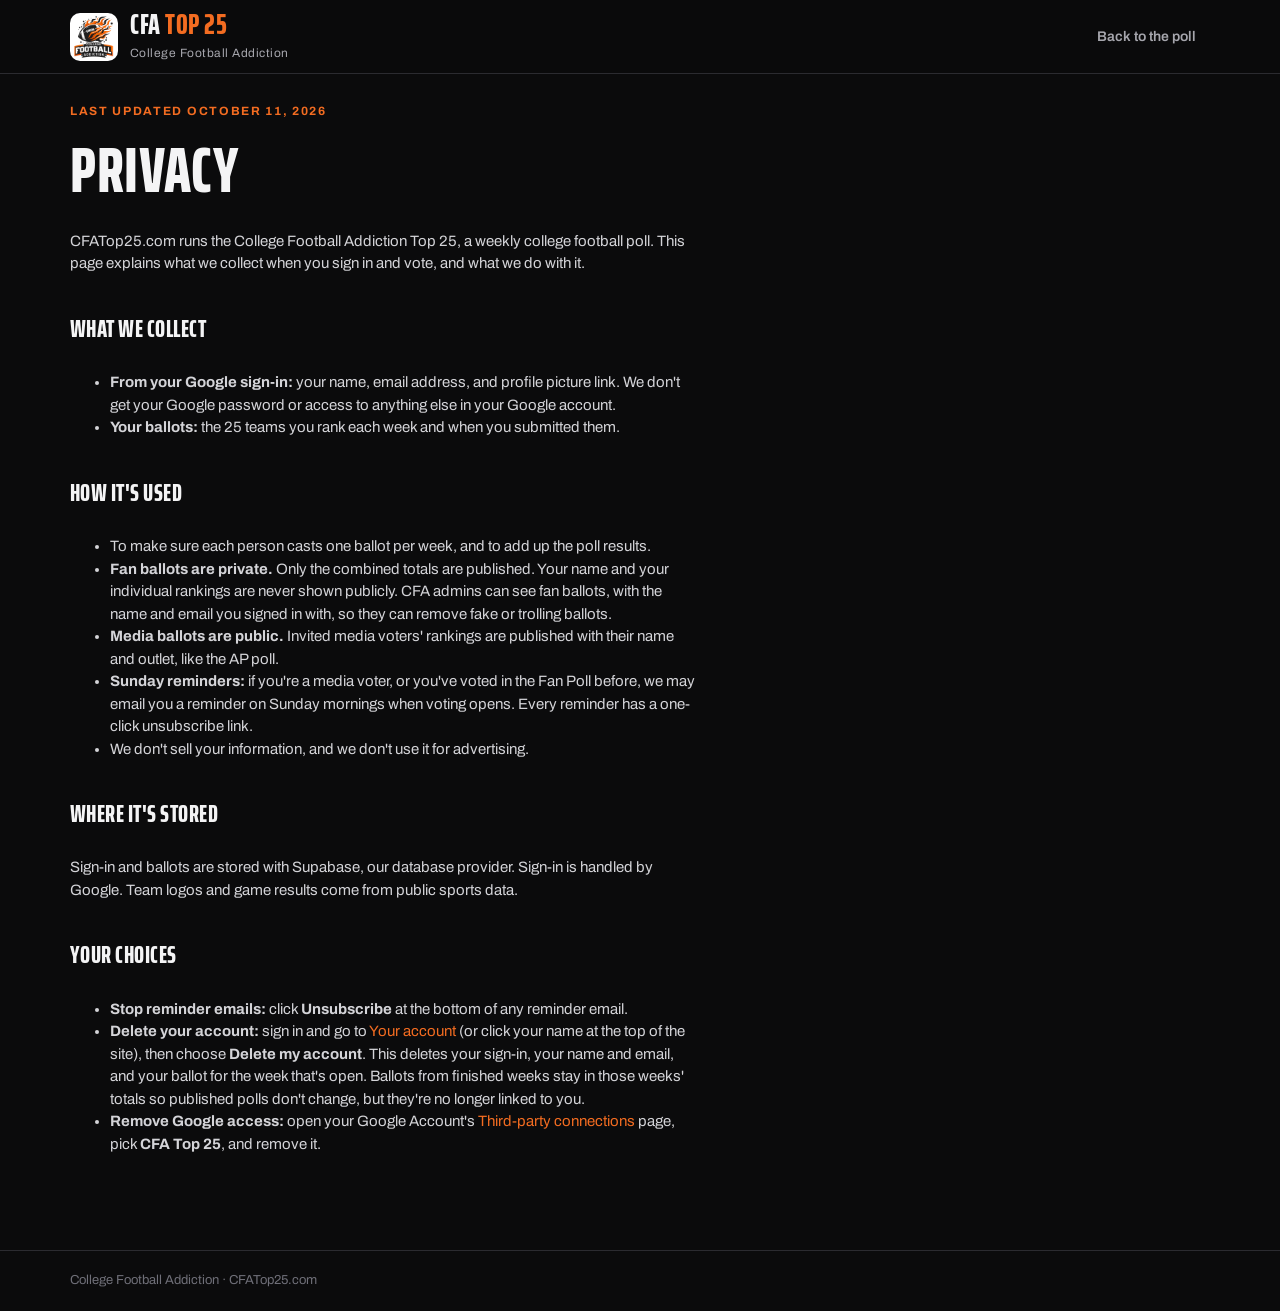
<file: privacy.html>
<!doctype html>
<html lang="en">
<head>
<meta charset="utf-8">
<meta name="viewport" content="width=device-width, initial-scale=1, viewport-fit=cover">
<title>Privacy · CFA Top 25</title>
<link rel="icon" href="assets/favicon.png">
<link rel="stylesheet" href="https://fonts.googleapis.com/css2?family=Archivo:wght@400;500;600;700&family=Saira+Extra+Condensed:wght@600;700;800&display=swap">
<link rel="stylesheet" href="styles.css">
</head>
<body>
<header class="site-header">
  <div class="wrap header-row">
    <a class="brand" href="./">
      <span class="brand-badge"><img src="assets/cfa-logo.png" alt="College Football Addiction"></span>
      <span><span class="brand-name">CFA <span>Top 25</span></span><br><span class="brand-sub">College Football Addiction</span></span>
    </a>
    <nav class="nav" aria-label="Main"><a href="./">Back to the poll</a></nav>
  </div>
</header>
<main class="wrap">
  <article class="legal">
    <div class="eyebrow"><b>Last updated October 11, 2026</b></div>
    <h1>Privacy</h1>
    <p>CFATop25.com runs the College Football Addiction Top 25, a weekly college football poll. This page explains what we collect when you sign in and vote, and what we do with it.</p>

    <h2>What we collect</h2>
    <ul>
      <li><b>From your Google sign-in:</b> your name, email address, and profile picture link. We don't get your Google password or access to anything else in your Google account.</li>
      <li><b>Your ballots:</b> the 25 teams you rank each week and when you submitted them.</li>
    </ul>

    <h2>How it's used</h2>
    <ul>
      <li>To make sure each person casts one ballot per week, and to add up the poll results.</li>
      <li><b>Fan ballots are private.</b> Only the combined totals are published. Your name and your individual rankings are never shown publicly. CFA admins can see fan ballots, with the name and email you signed in with, so they can remove fake or trolling ballots.</li>
      <li><b>Media ballots are public.</b> Invited media voters' rankings are published with their name and outlet, like the AP poll.</li>
      <li><b>Sunday reminders:</b> if you're a media voter, or you've voted in the Fan Poll before, we may email you a reminder on Sunday mornings when voting opens. Every reminder has a one-click unsubscribe link.</li>
      <li>We don't sell your information, and we don't use it for advertising.</li>
    </ul>

    <h2>Where it's stored</h2>
    <p>Sign-in and ballots are stored with Supabase, our database provider. Sign-in is handled by Google. Team logos and game results come from public sports data.</p>

    <h2>Your choices</h2>
    <ul>
      <li><b>Stop reminder emails:</b> click <b>Unsubscribe</b> at the bottom of any reminder email.</li>
      <li><b>Delete your account:</b> sign in and go to <a href="./#account">Your account</a> (or click your name at the top of the site), then choose <b>Delete my account</b>. This deletes your sign-in, your name and email, and your ballot for the week that's open. Ballots from finished weeks stay in those weeks' totals so published polls don't change, but they're no longer linked to you.</li>
      <li><b>Remove Google access:</b> open your Google Account's <a href="https://myaccount.google.com/connections" target="_blank" rel="noopener">Third-party connections</a> page, pick <b>CFA Top 25</b>, and remove it.</li>
    </ul>
  </article>
</main>
<footer><div class="wrap">College Football Addiction · CFATop25.com</div></footer>
</body>
</html>
</file>
<file: styles.css>
/* CFA Top 25
   Layout: broadcast-style dark board. Black ground, white type, orange only where action or change happens. */
:root {
  --bg: #0b0b0c;
  --surface: #151517;
  --surface-2: #1e1e21;
  --line: #2b2b30;
  --fg: #f4f4f5;
  --muted: #a6a6ad;
  --faint: #6f6f78;
  --accent: #f36c21;      /* the logo's orange */
  --accent-ink: #120700;
  --up: #4ade80;
  --down: #f87171;
  --display: "Saira Extra Condensed", "Arial Narrow", "Roboto Condensed", sans-serif;
  --body: "Archivo", "Helvetica Neue", Arial, sans-serif;
  --radius: 10px;
  color-scheme: dark;
}

* { box-sizing: border-box; }
html, body { margin: 0; }
body {
  background: var(--bg);
  color: var(--fg);
  font: 400 15px/1.5 var(--body);
  -webkit-font-smoothing: antialiased;
}
a { color: var(--accent); text-decoration: none; }
a:hover { text-decoration: underline; }
button, input, select { font: inherit; color: inherit; }
:focus-visible { outline: 2px solid var(--accent); outline-offset: 2px; }
.num { font-variant-numeric: tabular-nums; }
.visually-hidden { position: absolute; width: 1px; height: 1px; overflow: hidden; clip: rect(0 0 0 0); white-space: nowrap; }

/* ---------- Header ---------- */
.site-header {
  position: sticky; top: env(safe-area-inset-top, 0px); z-index: 20;
  background: rgba(11, 11, 12, 0.92);
  backdrop-filter: blur(8px);
  border-bottom: 1px solid var(--line);
}
.wrap { max-width: 1180px; margin: 0 auto; padding-inline: 20px; }
.header-row { display: flex; align-items: center; justify-content: space-between; gap: 16px; padding-block: 10px; flex-wrap: wrap; }
.brand { display: flex; align-items: center; gap: 12px; color: var(--fg); }
.brand:hover { text-decoration: none; }
.brand-badge { width: 48px; height: 48px; border-radius: 10px; background: #fff; display: grid; place-items: center; flex: none; }
.brand-badge img { width: 44px; height: 44px; }
.brand-name { font: 800 28px/1 var(--display); letter-spacing: 0.02em; text-transform: uppercase; }
.brand-name span { color: var(--accent); }
.brand-sub { font-size: 12px; color: var(--muted); letter-spacing: 0.04em; }
.nav { display: flex; align-items: center; gap: 4px; flex-wrap: wrap; }
.nav a { padding: 10px 14px; border-radius: 8px; color: var(--muted); font-weight: 600; font-size: 14px; }
.nav a:hover { color: var(--fg); background: var(--surface); text-decoration: none; }
.nav a:not(.btn)[aria-current="page"] { color: var(--fg); background: var(--surface-2); }
.btn {
  display: inline-flex; align-items: center; justify-content: center; gap: 8px;
  min-height: 44px; padding: 0 18px; border-radius: 8px; border: 1px solid transparent;
  font-weight: 700; font-size: 14px; cursor: pointer; text-decoration: none;
}
.btn:hover { text-decoration: none; }
.btn-primary { background: var(--accent); color: var(--accent-ink); }
.btn-primary:hover { filter: brightness(1.08); }
.btn-primary:disabled { background: var(--surface-2); color: var(--faint); cursor: not-allowed; filter: none; }
.btn-ghost { background: transparent; border-color: var(--line); color: var(--fg); }
.btn-ghost:hover { border-color: var(--faint); }
.nav .btn-primary { color: var(--accent-ink); padding: 0 16px; }
.nav .btn-primary:hover { background: var(--accent); color: var(--accent-ink); }

/* ---------- Page scaffolding ---------- */
main { padding-block: 28px 80px; }
.page-head { display: flex; flex-wrap: wrap; align-items: flex-end; justify-content: space-between; gap: 16px; margin-bottom: 24px; }
.eyebrow { font-size: 12px; font-weight: 700; letter-spacing: 0.14em; text-transform: uppercase; color: var(--muted); }
.eyebrow b { color: var(--accent); font-weight: 700; }
h1 { margin: 6px 0 0; font: 800 clamp(40px, 7vw, 64px)/0.95 var(--display); text-transform: uppercase; letter-spacing: 0.01em; text-wrap: balance; }
h2 { margin: 0; font: 800 24px/1.1 var(--display); text-transform: uppercase; letter-spacing: 0.02em; }
.lede { margin: 8px 0 0; color: var(--muted); max-width: 60ch; }

.tabs { display: inline-flex; gap: 4px; padding: 4px; background: var(--surface); border: 1px solid var(--line); border-radius: 10px; flex-wrap: wrap; }
.tabs a, .tabs button {
  padding: 9px 16px; border-radius: 7px; border: 0; background: none; cursor: pointer;
  color: var(--muted); font-weight: 600; font-size: 14px; min-height: 40px; display: inline-flex; align-items: center;
}
.tabs a:hover, .tabs button:hover { color: var(--fg); text-decoration: none; }
.tabs [aria-current="page"], .tabs [aria-pressed="true"] { background: var(--fg); color: var(--bg); }

.layout { display: flex; flex-wrap: wrap; gap: 24px; align-items: flex-start; }
.layout > .main-col { flex: 999 1 620px; min-width: 0; }
.layout > .side-col { flex: 1 1 290px; min-width: 0; display: flex; flex-direction: column; gap: 16px; }

.panel { background: var(--surface); border: 1px solid var(--line); border-radius: var(--radius); }
.panel-pad { padding: 20px; display: flex; flex-direction: column; gap: 12px; }
.panel-note { color: var(--muted); font-size: 14px; margin: 0; }
.callout { border-color: #4a2a17; background: #1a120d; }

/* ---------- Team logo ---------- */
.tl { flex: none; display: inline-grid; place-items: center; object-fit: contain; }
.tl-badge {
  border-radius: 50%; background: var(--surface-2); border: 1px solid var(--line);
  font: 700 11px/1 var(--display); letter-spacing: 0.04em; color: #d4d4d8;
}
.tl-sm { width: 30px; height: 30px; }
.tl-badge.tl-sm { font-size: 9px; letter-spacing: 0; }
.tl-md { width: 36px; height: 36px; }
.tl-lg { width: 52px; height: 52px; font-size: 14px; }
.team-cell { display: flex; align-items: center; gap: 12px; min-width: 0; }
.team-name { font-weight: 600; font-size: 16px; white-space: nowrap; overflow: hidden; text-overflow: ellipsis; }
.team-conf { font-size: 12px; color: var(--faint); }

/* ---------- Poll table ---------- */
.table-scroll { overflow-x: auto; }
table.poll { width: 100%; border-collapse: collapse; min-width: 520px; }
.poll th { text-align: left; font-size: 11px; font-weight: 700; letter-spacing: 0.12em; text-transform: uppercase; color: var(--faint); padding: 12px 16px; border-bottom: 1px solid var(--line); }
.poll td { padding: 8px 16px; border-bottom: 1px solid #202024; vertical-align: middle; }
.poll tr:last-child td { border-bottom: 0; }
.poll .r { text-align: right; }
.poll .rank { width: 64px; font: 800 28px/1 var(--display); }
.poll .rec { color: var(--muted); white-space: nowrap; }
.poll .pts { font-weight: 700; font-size: 16px; }
.poll .fpv { color: var(--muted); }
.chg { font-weight: 700; font-size: 13px; white-space: nowrap; }
.chg.up { color: var(--up); }
.chg.down { color: var(--down); }
.chg.same { color: var(--faint); }
.chg.new { color: var(--accent); letter-spacing: 0.06em; }
.others { padding: 16px; border-top: 1px solid var(--line); color: var(--muted); font-size: 14px; }
.others b { color: var(--fg); }

.voter-list { display: flex; flex-direction: column; }
.voter-list a { display: flex; justify-content: space-between; align-items: center; gap: 12px; padding: 10px 0; border-top: 1px solid #222226; }
.voter-list a:hover { text-decoration: none; }
.voter-list a:hover .v-name { text-decoration: underline; }
.v-name { font-weight: 600; color: var(--fg); }
.v-outlet { font-size: 13px; color: var(--muted); }
.big-stat { font: 800 40px/1 var(--display); }

/* ---------- Compare ---------- */
.gap-chip { display: inline-block; padding: 3px 8px; border-radius: 999px; font-size: 12px; font-weight: 700; background: var(--surface-2); color: var(--muted); white-space: nowrap; }
.gap-chip.fans { background: #1d2a1f; color: var(--up); }
.gap-chip.media { background: #2c1b1b; color: var(--down); }

/* ---------- Vote ---------- */
.preview-banner { display: flex; gap: 10px; align-items: center; padding: 12px 16px; border-radius: var(--radius); border: 1px dashed #5a3a26; background: #160f0a; color: #f2c9ad; font-size: 14px; margin-bottom: 20px; flex-wrap: wrap; }
.vote-grid { display: flex; flex-wrap: wrap; gap: 24px; align-items: flex-start; }
.vote-grid > .ballot-col { flex: 1 1 300px; min-width: 0; }
.vote-grid > .picker-col { flex: 1.4 1 360px; min-width: 0; position: sticky; top: 88px; }
.col-head { display: flex; justify-content: space-between; align-items: center; gap: 12px; padding: 14px 16px; border-bottom: 1px solid var(--line); flex-wrap: wrap; }
.slots { list-style: none; margin: 0; padding: 6px; display: flex; flex-direction: column; gap: 2px; }
.slot { display: flex; align-items: center; gap: 6px; border-radius: 8px; border: 1px solid transparent; }
.slot.active { border-color: var(--accent); background: #1b130e; }
.slot.drag-over { border-color: var(--fg); }
.slot-pick {
  flex: 1; min-width: 0; display: flex; align-items: center; gap: 12px;
  min-height: 46px; padding: 4px 8px; border: 0; background: none; text-align: left; cursor: pointer; border-radius: 8px;
}
.slot-pick:hover { background: var(--surface-2); }
.slot-rank { width: 30px; font: 800 22px/1 var(--display); text-align: right; flex: none; }
.slot-empty { color: var(--faint); font-size: 14px; }
.slot.active .slot-empty { color: #f2c9ad; }
.slot-tools { display: flex; gap: 2px; padding-right: 4px; }
.icon-btn {
  width: 36px; height: 36px; border-radius: 6px; border: 0; background: none; color: var(--muted);
  display: grid; place-items: center; cursor: pointer;
}
.icon-btn:hover { background: var(--surface-2); color: var(--fg); }
.icon-btn:disabled { opacity: 0.3; cursor: default; background: none; }
.icon-btn svg { width: 18px; height: 18px; }

.picker-controls { display: flex; flex-direction: column; gap: 12px; padding: 14px 16px; border-bottom: 1px solid var(--line); }
.search { width: 100%; min-height: 44px; padding: 0 14px; border-radius: 8px; border: 1px solid var(--line); background: var(--bg); }
.search::placeholder { color: var(--faint); }
.chips { display: flex; gap: 6px; overflow-x: auto; padding-bottom: 2px; }
.chip {
  flex: none; min-height: 34px; padding: 0 12px; border-radius: 999px; border: 1px solid var(--line);
  background: none; color: var(--muted); font-size: 13px; font-weight: 600; cursor: pointer;
}
.chip:hover { color: var(--fg); }
.chip[aria-pressed="true"] { background: var(--fg); border-color: var(--fg); color: var(--bg); }
.team-grid { display: grid; grid-template-columns: repeat(auto-fill, minmax(150px, 1fr)); gap: 6px; padding: 12px; max-height: 62vh; overflow-y: auto; }
.team-btn {
  display: flex; align-items: center; gap: 10px; min-height: 52px; padding: 6px 10px;
  border-radius: 8px; border: 1px solid var(--line); background: var(--bg); cursor: pointer; text-align: left; min-width: 0;
}
.team-btn:hover:not(:disabled) { border-color: var(--accent); }
.team-btn:disabled { cursor: default; opacity: 0.45; }
.team-btn .nm { font-weight: 600; font-size: 14px; line-height: 1.2; overflow: hidden; text-overflow: ellipsis; }
.team-btn .on { margin-left: auto; font: 800 16px/1 var(--display); color: var(--accent); }
.no-results { padding: 24px; color: var(--muted); }
.slot-team { display: flex; flex-direction: column; min-width: 0; line-height: 1.25; }
.game { font-size: 12.5px; color: var(--muted); white-space: nowrap; overflow: hidden; text-overflow: ellipsis; }
.game .w { color: var(--up); font-weight: 700; }
.game .l { color: var(--down); font-weight: 700; }
.team-btn .tb-text { display: flex; flex-direction: column; min-width: 0; }
.team-btn .game { font-size: 11px; }
.prefill-note { display: flex; flex-wrap: wrap; align-items: center; justify-content: space-between; gap: 10px; padding: 12px 16px; margin-bottom: 16px; border-radius: var(--radius); background: var(--surface); border: 1px solid var(--line); font-size: 14px; color: var(--muted); }
.prefill-note b { color: var(--fg); }

.submit-bar {
  position: sticky; bottom: 0; z-index: 10; margin-top: 24px;
  padding: 12px 16px calc(12px + env(safe-area-inset-bottom, 0px));
  background: rgba(21, 21, 23, 0.96); backdrop-filter: blur(8px);
  border: 1px solid var(--line); border-radius: var(--radius);
  display: flex; flex-wrap: wrap; align-items: center; justify-content: space-between; gap: 12px;
}
.progress { display: flex; align-items: center; gap: 12px; }
.progress-track { width: 140px; height: 6px; border-radius: 3px; background: var(--surface-2); overflow: hidden; }
.progress-fill { height: 100%; background: var(--accent); transition: width 0.2s; }
.privacy { font-size: 13px; color: var(--muted); }

.done { padding: 32px 24px; text-align: center; display: flex; flex-direction: column; align-items: center; gap: 12px; }
.done-list { display: grid; grid-template-columns: repeat(auto-fill, minmax(180px, 1fr)); gap: 4px 20px; text-align: left; margin-top: 8px; width: 100%; max-width: 760px; }
.done-list div { display: flex; gap: 10px; align-items: center; padding: 4px 0; font-size: 14px; }
.done-list b { width: 22px; text-align: right; font: 800 18px/1 var(--display); }

/* ---------- Ballots ---------- */
.filters { display: flex; flex-wrap: wrap; gap: 12px; align-items: flex-end; margin-bottom: 16px; }
.field { display: flex; flex-direction: column; gap: 4px; }
.field label { font-size: 11px; font-weight: 700; letter-spacing: 0.12em; text-transform: uppercase; color: var(--faint); }
.field input, .field select { min-height: 44px; padding: 0 12px; border-radius: 8px; border: 1px solid var(--line); background: var(--surface); min-width: 220px; }
.voter-row td { padding-block: 12px; }
.avatar { width: 40px; height: 40px; border-radius: 50%; background: var(--surface-2); display: grid; place-items: center; font-weight: 700; font-size: 14px; flex: none; }
.top3 { display: flex; gap: 4px; }
.take { color: #d4d4d8; font-size: 14px; }

/* ---------- Single ballot ---------- */
.ballot-head { display: flex; flex-wrap: wrap; justify-content: space-between; align-items: center; gap: 20px; padding: 24px; }
.ballot-who { display: flex; align-items: center; gap: 16px; }
.ballot-who .avatar { width: 64px; height: 64px; font-size: 22px; }
.ballot-who h1 { font-size: clamp(34px, 6vw, 48px); }
.stats { display: flex; gap: 12px; flex-wrap: wrap; }
.stat { padding: 12px 16px; border-radius: 8px; background: var(--bg); border: 1px solid var(--line); }
.stat .eyebrow { font-size: 11px; }
.stat div:last-child { font: 800 28px/1.1 var(--display); }
.ballot-grid { display: grid; grid-template-columns: repeat(auto-fit, minmax(min(100%, 380px), 1fr)); column-gap: 32px; padding: 8px 20px 12px; }
.ballot-line { display: flex; align-items: center; gap: 12px; padding: 8px 0; border-bottom: 1px solid #202024; }
.ballot-line .slot-rank { width: 28px; }
.ballot-line .team-name { flex: 1; font-size: 15px; }
.poll-pos { font-size: 13px; color: var(--muted); white-space: nowrap; }
.legend { padding: 0 20px 16px; font-size: 13px; color: var(--muted); }
.pager { display: flex; justify-content: space-between; gap: 12px; flex-wrap: wrap; margin-bottom: 16px; font-weight: 600; font-size: 14px; }

footer { border-top: 1px solid var(--line); color: var(--faint); font-size: 13px; padding-block: 20px; }

@media (max-width: 640px) {
  .wrap { padding-inline: 16px; }
  .brand-sub { display: none; }
  .nav a:not(.btn) { padding: 10px; }
  .vote-grid > .picker-col { position: static; }
  .team-grid { max-height: none; }
  .field input, .field select { min-width: 0; width: 100%; }
  .field { flex: 1 1 100%; }
  .progress-track { width: 90px; }
}
@media (prefers-reduced-motion: reduce) { * { transition: none !important; } }

/* ---------- Live site additions ---------- */
.nav #auth { display: flex; align-items: center; gap: 6px; }
.who { display: inline-flex; align-items: center; gap: 8px; padding: 0 6px; color: var(--muted); font-size: 14px; font-weight: 600; }
.avatar-sm { width: 30px; height: 30px; font-size: 12px; }
.btn-sm { min-height: 36px; padding: 0 12px; font-size: 13px; }
.loading { color: var(--muted); }
.error-box { border-color: #5a2626; }
.form-error { color: var(--down); font-size: 13px; }
.admin-grid { display: grid; grid-template-columns: repeat(auto-fit, minmax(min(100%, 420px), 1fr)); gap: 16px; align-items: start; }
textarea { width: 100%; padding: 12px; border-radius: 8px; border: 1px solid var(--line); background: var(--bg); color: var(--fg); font: 14px/1.5 var(--body); resize: vertical; }
textarea::placeholder { color: var(--faint); }
.legal { max-width: 70ch; display: flex; flex-direction: column; gap: 14px; }
.legal h2 { margin-top: 12px; }
.legal p, .legal li { color: #d4d4d8; }
@media (max-width: 640px) { .who-name { display: none; } }
.live-dot { display: inline-block; width: 8px; height: 8px; border-radius: 50%; background: var(--up); margin-right: 6px; vertical-align: 1px; animation: pulse 2s infinite; }
@keyframes pulse { 50% { opacity: 0.35; } }
@media (prefers-reduced-motion: reduce) { .live-dot { animation: none; } }

/* Team logos sit on a light circle so dark logos stay readable on the black page */
img.tl { background: #f1f1f3; border-radius: 50%; box-sizing: border-box; object-fit: contain; }
img.tl.tl-sm { padding: 3px; }
img.tl.tl-md { padding: 4px; }
img.tl.tl-lg { padding: 6px; }

/* Media voter links */
a.ext { color: var(--fg); text-decoration: underline; text-decoration-color: var(--faint); text-underline-offset: 2px; }
a.ext:hover { text-decoration-color: var(--accent); }
.v-links { font-size: 15px; color: var(--muted); margin-top: 4px; }
.edit-voter { display: grid; grid-template-columns: repeat(auto-fit, minmax(180px, 1fr)); gap: 12px; align-items: end; padding: 8px 0; }
.edit-voter .field input { min-width: 0; width: 100%; }
.edit-actions { display: flex; gap: 8px; align-items: center; flex-wrap: wrap; }

/* Media access requests */
.badge { display: inline-grid; place-items: center; min-width: 20px; height: 20px; padding: 0 6px; margin-left: 6px; border-radius: 999px;
  background: #e5322d; color: #fff; font: 700 12px/1 var(--body); vertical-align: 2px; }
.badge-inline { vertical-align: 4px; }
.nav a[data-nav="admin"] { display: inline-flex; align-items: center; }
.request-card { display: flex; flex-wrap: wrap; justify-content: space-between; align-items: flex-start; gap: 12px; padding: 14px 0; border-top: 1px solid var(--line); }
.request-note { margin: 6px 0 0; font-size: 14px; color: #d4d4d8; max-width: 60ch; }
.request-form { display: grid; grid-template-columns: repeat(auto-fit, minmax(min(100%, 260px), 1fr)); gap: 16px; max-width: 760px; }
.request-form .field input { min-width: 0; width: 100%; }

/* Share panel */
.share-slot { margin-bottom: 20px; padding: 20px; }
.done-compact { padding: 24px; margin-bottom: 16px; }
.share-panel { display: flex; flex-wrap: wrap; gap: 24px; align-items: flex-start; }
.share-preview { flex: 0 1 300px; min-width: 0; margin: 0 auto; }
.share-img-wrap { width: 100%; max-width: 300px; aspect-ratio: 9 / 16; border-radius: 12px; overflow: hidden; background: var(--bg); border: 1px solid var(--line); display: grid; place-items: center; margin: 0 auto; }
.share-img-wrap.square { aspect-ratio: 1 / 1; }
.share-img-wrap img { width: 100%; height: 100%; object-fit: contain; display: block; }
.share-loading { color: var(--muted); font-size: 14px; padding: 16px; text-align: center; }
.share-side { flex: 1 1 320px; min-width: 0; display: flex; flex-direction: column; align-items: flex-start; gap: 14px; }
.share-title { font-size: 32px; }
.share-buttons { display: flex; flex-wrap: wrap; gap: 8px; }
.share-buttons .btn svg { width: 18px; height: 18px; flex: none; }
.share-tip { margin: 0; color: var(--muted); font-size: 14px; max-width: 60ch; }
.share-tip b { color: var(--fg); }
.share-status { color: var(--up); font-size: 14px; min-height: 20px; }
.ballot-head .stats { align-items: center; }
.share-ballot-btn { align-self: center; }

/* Records next to team names */
.rec-inline { margin-left: 8px; font-weight: 500; font-size: 0.85em; color: var(--muted); }
.ballot-line .mv { width: 48px; text-align: right; flex: none; }
.team-btn .nm .rec-inline { margin-left: 5px; }

.tn-wrap { display: flex; align-items: baseline; min-width: 0; overflow: visible; }
.tn-wrap .tn { min-width: 0; overflow: hidden; text-overflow: ellipsis; white-space: nowrap; }
.tn-wrap .rec-inline { flex: none; white-space: nowrap; }
.team-btn .nm.tn-wrap { display: flex; }
@keyframes noteflash { from { color: var(--accent); } to { color: inherit; } }
#vote-note.flash b { animation: noteflash 1.6s ease-out; }

/* The hidden attribute always wins over button/display styles */
[hidden] { display: none !important; }

/* Admin: Voters page */
.vt-controls { display: flex; gap: 10px; flex-wrap: wrap; padding: 12px 16px; border-bottom: 1px solid var(--line); }
.vt-controls .search { flex: 1 1 240px; width: auto; }
.vt-controls .vt-sort { flex: 0 1 220px; }
.flag { display: inline-block; margin: 2px 4px 2px 0; padding: 3px 8px; border-radius: 999px; font-size: 12px; font-weight: 600; background: var(--surface-2); color: var(--fg); border: 1px solid var(--line); }
.flag-out { background: var(--down); border-color: var(--down); color: #111; }
.row-out td { opacity: 0.55; }
.row-out td:last-child { opacity: 1; }
.vb-row td { background: var(--bg); }
.vb-grid { list-style: none; margin: 0; padding: 4px 0; display: grid; grid-template-columns: repeat(auto-fill, minmax(min(100%, 230px), 1fr)); gap: 4px 16px; }
.vb-grid li { display: flex; align-items: center; gap: 8px; padding: 4px 6px; border-radius: 6px; min-width: 0; }
.vb-grid li.far { background: var(--surface-2); outline: 1px solid var(--line); }
.vb-rank { width: 22px; text-align: right; font-weight: 700; color: var(--muted); }
.vb-name { flex: 1; min-width: 0; overflow: hidden; text-overflow: ellipsis; white-space: nowrap; font-size: 14px; }
.vb-c { font-size: 12px; color: var(--faint); }
a.who:hover { color: var(--fg); text-decoration: none; }
.btn-danger, .btn-ghost.btn-danger { background: var(--down); border-color: var(--down); color: #111; }

/* ---------- CFP Projector (#cfp) ---------- */
.cfp { padding-bottom: 72px; }
.cfp-controls { display: flex; flex-direction: column; gap: 10px; align-items: flex-end; }
.cfp-btns { display: flex; flex-wrap: wrap; gap: 8px; align-items: center; }
.cfp-saved { font-size: 12px; color: var(--faint); min-width: 40px; }
.cfp-note { margin: -12px 0 16px; font-size: 13px; color: var(--faint); }
.cfp-filter { margin-bottom: 16px; }
.cfp-week { margin-bottom: 10px; border: 1px solid var(--line); border-radius: var(--radius); background: var(--bg); scroll-margin-top: 90px; }
.cfp-week.is-open { border-color: #4a2a17; }
.cfp-week-head {
  display: flex; justify-content: space-between; align-items: center; gap: 12px; width: 100%;
  padding: 14px 16px; background: none; border: 0; color: var(--fg); text-align: left; cursor: pointer; min-height: 56px;
}
.cfp-week-title { display: block; font: 800 24px/1.1 var(--display); text-transform: uppercase; letter-spacing: 0.02em; }
.cfp-week.is-open .cfp-week-head { border-bottom: 1px solid var(--line); }
.cfp-chev { font: 800 26px/1 var(--display); color: var(--accent); flex: none; width: 24px; text-align: center; }
.cfp-week-body { padding: 12px; }
.cfp-week-note { margin: 0 0 10px; font-size: 12px; color: var(--faint); }
.cfp-week-tools { margin-bottom: 10px; }
.cfp-week-sub { display: block; font-size: 13px; color: var(--muted); margin-top: 2px; }
.cfp-games { display: grid; grid-template-columns: repeat(auto-fill, minmax(280px, 1fr)); gap: 10px; }
.cfp-game { background: var(--surface); border: 1px solid var(--line); border-radius: var(--radius); padding: 8px; display: flex; flex-direction: column; gap: 4px; }
.cfp-game.is-locked { opacity: 0.72; }
.cfp-game-meta { display: flex; justify-content: space-between; gap: 8px; font-size: 11px; color: var(--faint); padding: 0 4px 2px; letter-spacing: 0.02em; }
.cfp-fav { font-size: 11px; color: var(--muted); padding: 0 4px 2px; }
.cfp-fav b { color: var(--fg); font-weight: 600; }
.cfp-lock { color: var(--muted); font-weight: 700; text-transform: uppercase; letter-spacing: 0.1em; }
.cfp-side {
  display: flex; align-items: center; gap: 8px; width: 100%; min-height: 44px; padding: 4px 8px;
  border-radius: 8px; border: 1px solid transparent; background: var(--surface-2); cursor: pointer; text-align: left;
}
.cfp-side:disabled { cursor: default; }
.cfp-side:not(:disabled):hover { border-color: var(--faint); }
.cfp-side.is-pick { background: var(--accent); color: var(--accent-ink); }
.cfp-side.is-pick .cfp-rec, .cfp-side.is-pick .cfp-rank, .cfp-side.is-pick .cfp-at { color: var(--accent-ink); }
.cfp-side.is-fav { border-color: #4a2a17; }
.cfp-side.is-loser { background: transparent; color: var(--muted); }
.cfp-at { width: 12px; font-size: 12px; color: var(--faint); margin-left: -2px; }
.cfp-rank { font: 700 14px/1 var(--display); color: var(--muted); min-width: 14px; }
.cfp-name { font-weight: 600; flex: 1 1 auto; min-width: 0; white-space: nowrap; overflow: hidden; text-overflow: ellipsis; }
.cfp-rec { font-size: 13px; color: var(--muted); font-variant-numeric: tabular-nums; }
.cfp-tag { font-size: 10px; font-weight: 700; letter-spacing: 0.08em; text-transform: uppercase; opacity: 0.8; white-space: nowrap; }
.cfp-side .tl-sm, .cfp-slot .tl-sm, .cfp-top25 .tl-sm { width: 26px; height: 26px; }
.cfp-race { border-top: 1px solid var(--line); padding-top: 10px; }
.cfp-race-head { display: flex; justify-content: space-between; font: 800 18px/1.1 var(--display); text-transform: uppercase; margin-bottom: 4px; }
.cfp-race-head span { font: 600 12px/1.4 var(--body); text-transform: none; color: var(--accent); }
.cfp-race-div { font-size: 11px; color: var(--faint); text-transform: uppercase; letter-spacing: 0.1em; margin-top: 4px; }
.cfp-race-row { display: flex; justify-content: space-between; font-size: 13px; color: var(--muted); padding: 1px 0; }
.cfp-race-row.in { color: var(--fg); font-weight: 700; }
.cfp-race-why { font-size: 12px; color: var(--faint); margin-top: 4px; }
.cfp-pod { border-top: 1px solid var(--line); padding-top: 8px; display: flex; flex-direction: column; gap: 4px; }
.cfp-pod-bye, .cfp-pod-vs { font-size: 11px; color: var(--faint); text-transform: uppercase; letter-spacing: 0.1em; }
.cfp-slot { display: flex; align-items: center; gap: 8px; min-height: 34px; }
.cfp-seed { font: 800 18px/1 var(--display); color: var(--accent); min-width: 22px; text-align: right; }
.cfp-top25 { list-style: none; margin: 0; padding: 0; display: flex; flex-direction: column; gap: 2px; }
.cfp-top25 li { display: flex; align-items: center; gap: 8px; font-size: 14px; color: var(--muted); }
.cfp-top25 li.in { color: var(--fg); }
.cfp-top25 .cfp-seed { color: var(--muted); }
.cfp-top25 li.in .cfp-seed { color: var(--accent); }
.chg { font-size: 11px; color: var(--faint); min-width: 30px; text-align: right; }
.chg.up { color: var(--up); } .chg.down { color: var(--down); }
.cfp-how summary { cursor: pointer; list-style: none; }
.cfp-how summary::-webkit-details-marker { display: none; }
.cfp-how summary h2::after { content: " +"; color: var(--faint); }
.cfp-how[open] summary h2::after { content: " –"; }
.cfp-how p, .cfp-how li { font-size: 13px; color: var(--muted); margin: 0; }
.cfp-how ul { margin: 0; padding-left: 18px; display: flex; flex-direction: column; gap: 4px; }
.cfp-how .faint { color: var(--faint); }
.cfp-admin { margin-bottom: 20px; border-color: #4a2a17; }
.cfp-admin textarea, .cfp-admin select, .cfp-admin input { background: var(--bg); border: 1px solid var(--line); border-radius: 8px; padding: 8px 10px; width: 100%; }
.cfp-entry { margin: 0; padding-left: 28px; display: grid; grid-template-columns: repeat(auto-fill, minmax(260px, 1fr)); gap: 6px 16px; }
.cfp-entry li { font-size: 13px; }
.cfp-entry-raw { display: block; color: var(--faint); font-size: 11px; }
.cfp-stats { margin: 0; padding-left: 22px; font-size: 14px; }
.cfp-stats .num { color: var(--faint); font-size: 12px; }
.cfp-share { margin-bottom: 20px; align-items: flex-start; }
.cfp-share img { width: 100%; max-width: 420px; border-radius: 8px; border: 1px solid var(--line); }
.cfp-strip {
  position: fixed; left: 0; right: 0; bottom: 0; z-index: 30; display: flex; align-items: center; gap: 10px;
  padding: 8px 16px calc(8px + env(safe-area-inset-bottom, 0px)); background: rgba(11, 11, 12, 0.96); border-top: 2px solid var(--accent);
}
.cfp-strip-label { background: none; border: 0; color: var(--fg); cursor: pointer; padding: 6px 4px; font: 800 16px/1 var(--display); text-transform: uppercase; letter-spacing: 0.04em; flex: none; }
#cfp-bracket { scroll-margin-top: 90px; }
.cfp-strip-list { display: flex; gap: 6px; overflow-x: auto; scrollbar-width: none; }
.cfp-chip { flex: none; display: inline-flex; gap: 4px; align-items: center; padding: 4px 8px; border-radius: 6px; background: var(--surface-2); font-size: 12px; font-weight: 700; }
.cfp-chip b { color: var(--muted); font-weight: 800; }
.cfp-chip.bye { background: #2a1a10; }
.cfp-chip.bye b { color: var(--accent); }
@media (max-width: 640px) {
  .cfp-controls { align-items: flex-start; width: 100%; }
  .cfp-games { grid-template-columns: 1fr; }
}
.cfp-sheet { position: fixed; inset: 0; z-index: 40; background: rgba(0, 0, 0, 0.6); display: flex; align-items: flex-end; justify-content: center; padding: 16px; }
.cfp-sheet-card { background: var(--surface); border: 1px solid var(--line); border-top: 3px solid var(--accent); border-radius: var(--radius); padding: 20px; max-width: 480px; width: 100%; display: flex; flex-direction: column; gap: 12px; margin-bottom: env(safe-area-inset-bottom, 0px); }
@media (min-width: 641px) { .cfp-sheet { align-items: center; } }
</file>
